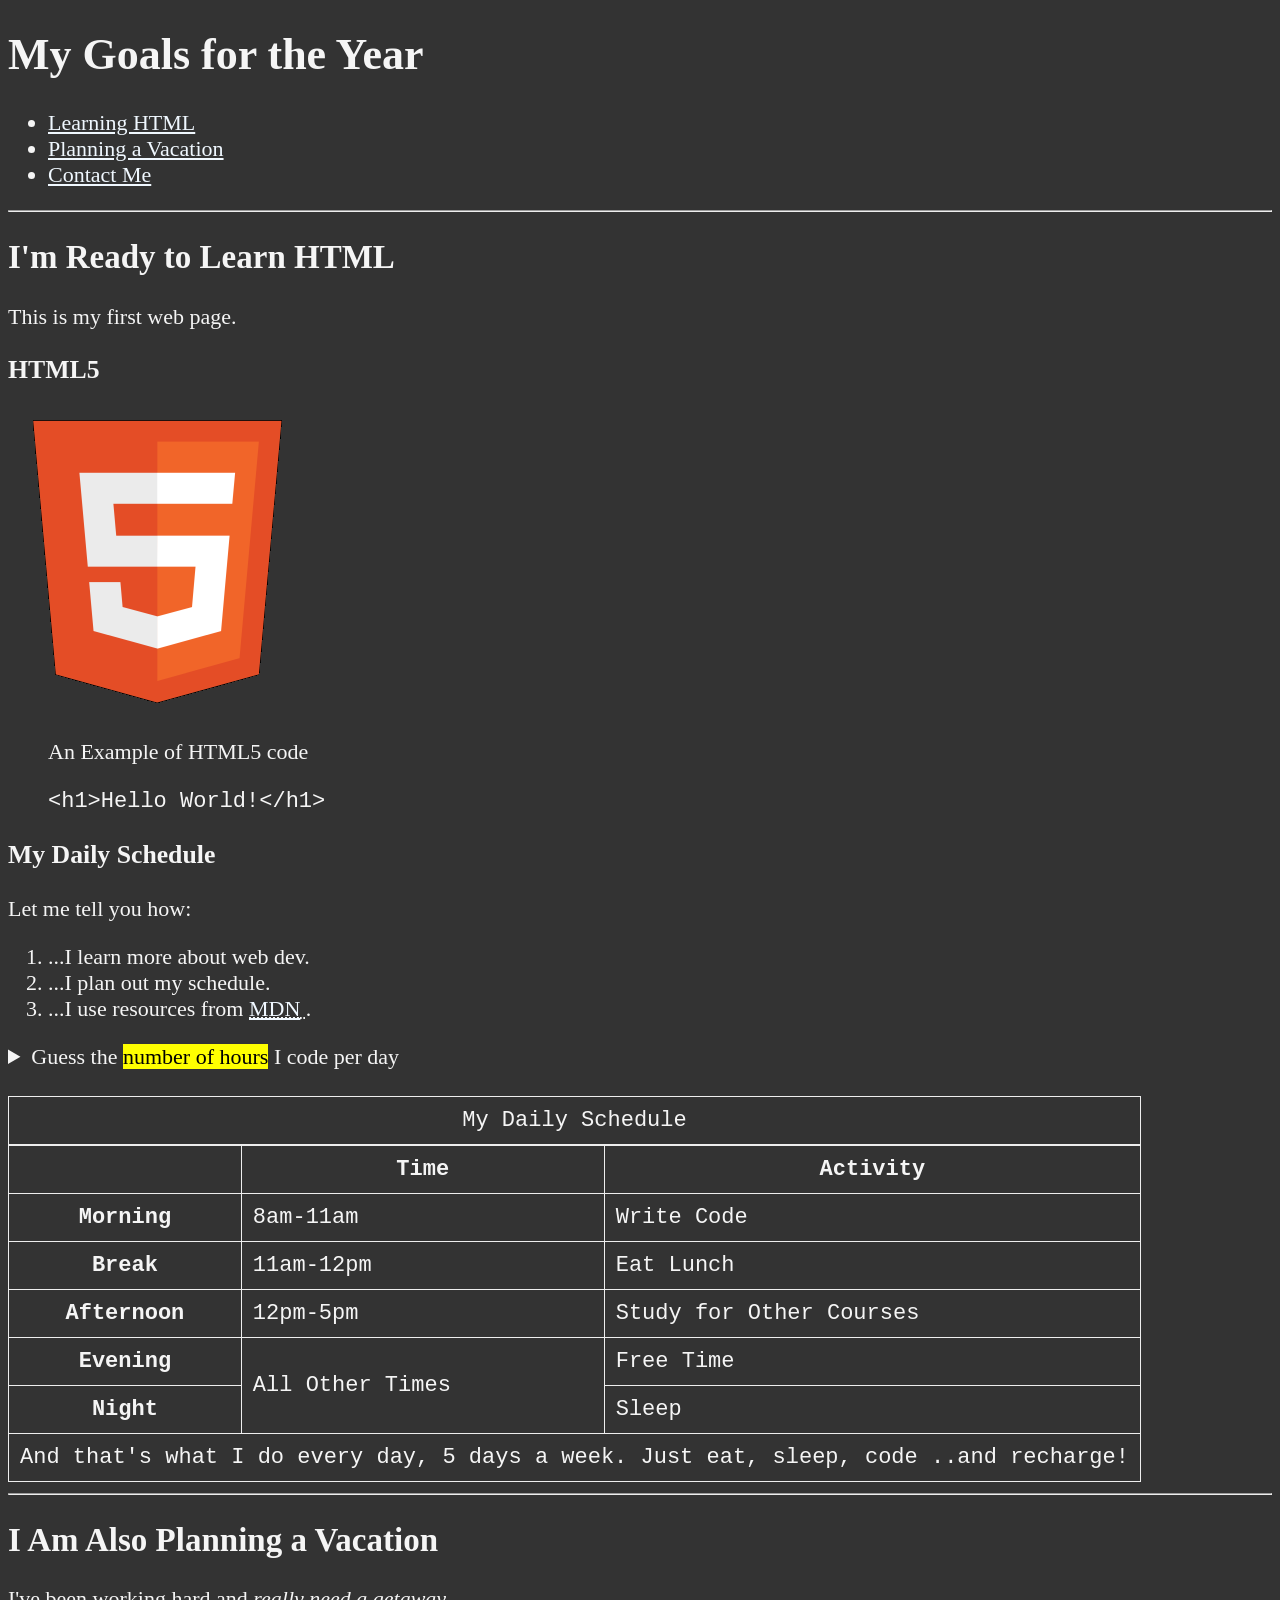
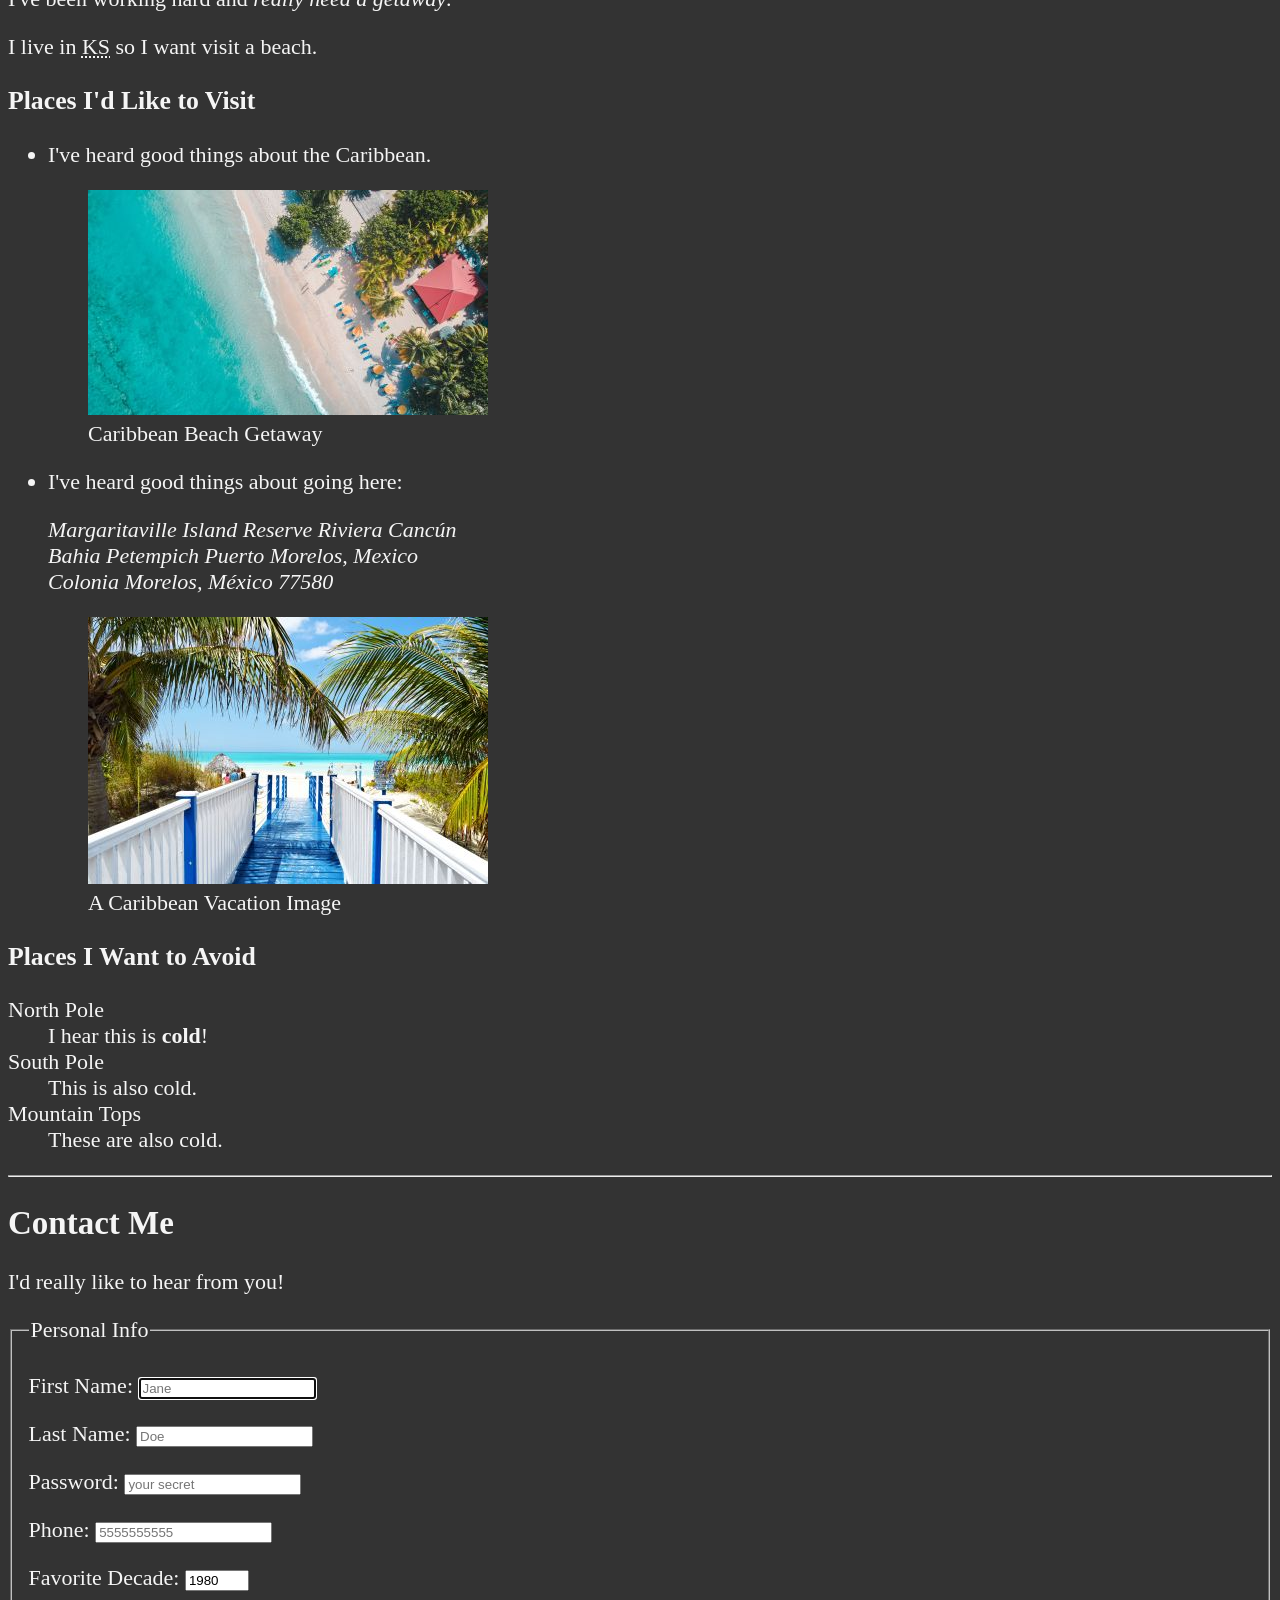
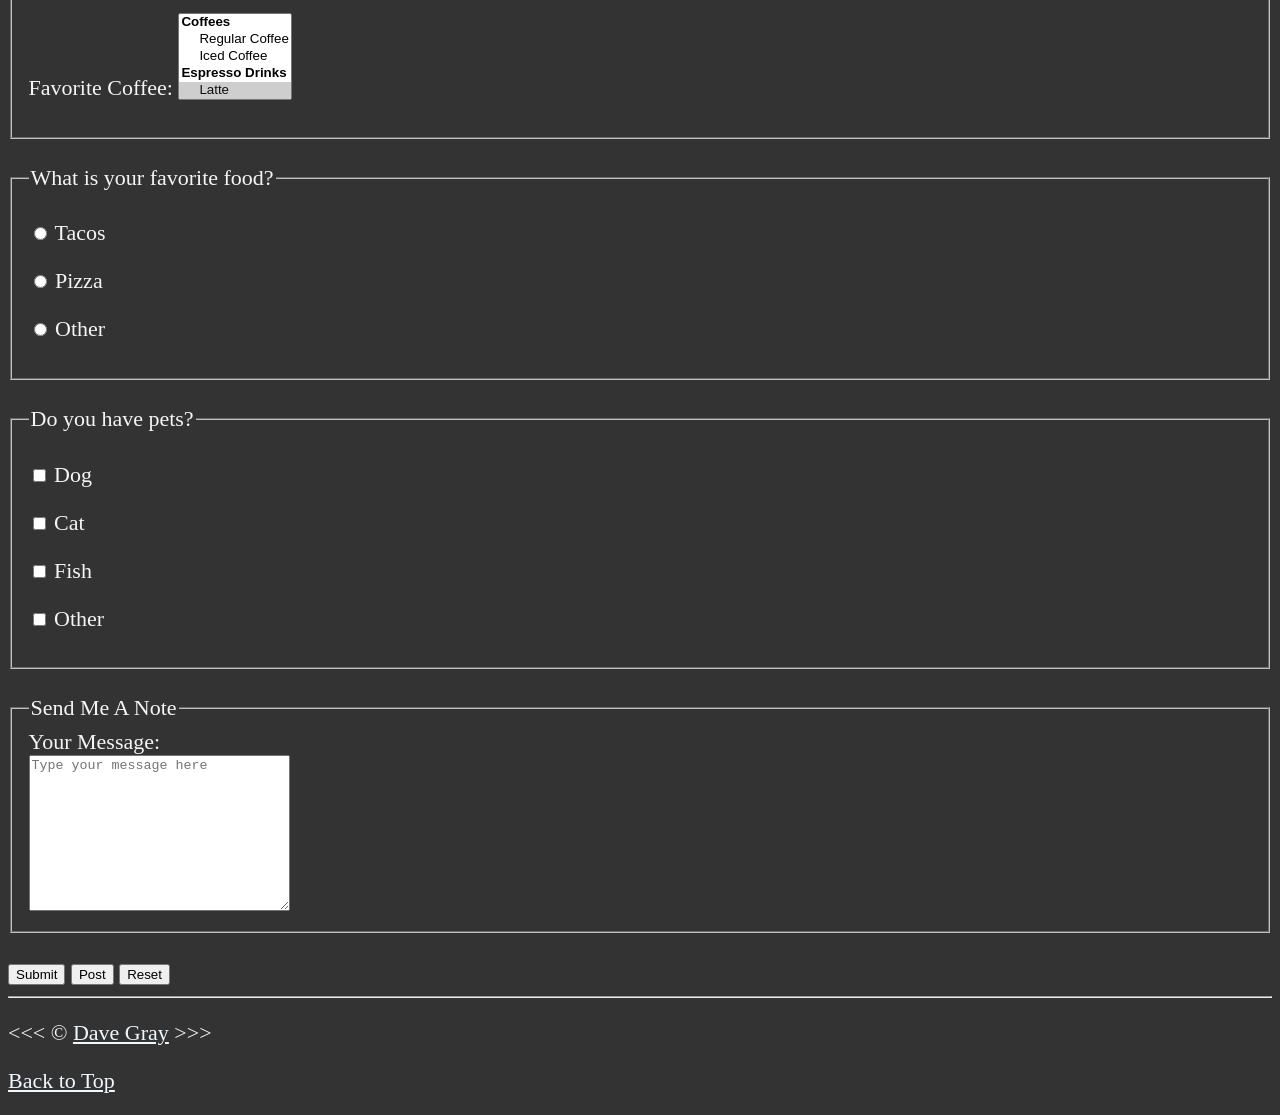
<file: index.html>
<!doctype html>
<html lang="en">
  <head>
    <meta charset="UTF-8" />
    <meta name="author" content="Dave Gray" />
    <meta
      name="description"
      content="This page contains all the things I am learning how to create as I learn HTML."
    />
    <title>My First Web Page</title>
    <link rel="icon" href="html5.png" type="image/x-icon" />
    <link rel="stylesheet" href="main.css" type="text/css" />
  </head>

  <body>
    <header>
      <h1>My Goals for the Year</h1>

      <nav aria-label="primary-navigation">
        <ul>
          <li>
            <a href="#html">Learning HTML</a>
          </li>
          <li>
            <a href="#vacation">Planning a Vacation</a>
          </li>
          <li>
            <a href="#contact">Contact Me</a>
          </li>
        </ul>
      </nav>
    </header>

    <hr />
    <main>
      <article id="html">
        <h2>I'm Ready to Learn HTML</h2>
        <p>This is my first web page.</p>
        <section>
          <h3>HTML5</h3>
          <img
            src="img/html_logo_300x300.png"
            alt="HTML5 Logo"
            title="I am learning HTML5"
            width="300"
            height="300"
          />
          <figure>
            <figcaption>An Example of HTML5 code</figcaption>
            <p>
              <code>&lt;h1&gt;Hello World!&lt;/h1&gt;</code>
            </p>
          </figure>
        </section>
        <section>
          <h3>My Daily Schedule</h3>
          <p>Let me tell you how:</p>
          <ol>
            <li>...I learn more about web dev.</li>
            <li>...I plan out my schedule.</li>
            <li>
              ...I use resources from
              <abbr title="Mozilla Developer Network">
                <a href="https://developer.mozilla.org/">MDN</a> </abbr
              >.
            </li>
          </ol>
          <aside>
            <details>
              <summary>
                Guess the <mark>number of hours</mark> I code per day
              </summary>
              <p>
                I start at <time datetime="08:00">8 am</time> and I write code
                for <time datetime="PT3H">3 hours</time> every morning.
              </p>
            </details>
          </aside>
          <br />
          <table>
            <caption>
              My Daily Schedule
            </caption>
            <thead>
              <tr>
                <th>&nbsp;</th>
                <th scope="col">Time</th>
                <th scope="col">Activity</th>
              </tr>
            </thead>
            <tbody>
              <tr>
                <th scope="row">Morning</th>
                <td>
                  <time datetime="08:00">8am</time>-<time datetime="11:00"
                    >11am</time
                  >
                </td>
                <td>Write Code</td>
              </tr>
              <tr>
                <th scope="row">Break</th>
                <td>
                  <time datetime="11:00">11am</time>-<time datetime="12:00"
                    >12pm</time
                  >
                </td>
                <td>Eat Lunch</td>
              </tr>
              <tr>
                <th scope="row">Afternoon</th>
                <td>
                  <time datetime="12:00">12pm</time>-<time datetime="17:00"
                    >5pm</time
                  >
                </td>
                <td>Study for Other Courses</td>
              </tr>
              <tr>
                <th scope="row">Evening</th>
                <td rowspan="2">All Other Times</td>
                <td>Free Time</td>
              </tr>
              <tr>
                <th scope="row">Night</th>
                <td>Sleep</td>
              </tr>
            </tbody>
            <tfoot>
              <tr>
                <td colspan="3">
                  And that's what I do every day, 5 days a week. Just eat,
                  sleep, code ..and recharge!
                </td>
              </tr>
            </tfoot>
          </table>
        </section>
      </article>

      <hr />

      <article id="vacation">
        <h2>I Am Also Planning a Vacation</h2>
        <p>I've been working hard and <em>really need a getaway</em>.</p>
        <p>I live in <abbr title="Kansas">KS</abbr> so I want visit a beach.</p>

        <section>
          <h3>Places I'd Like to Visit</h3>
          <ul>
            <li>
              <p>I've heard good things about the Caribbean.</p>
              <figure>
                <img
                  src="img/caribbean.jpg"
                  alt="Caribbean Beach"
                  title="I want to visit a Caribbean beach."
                  width="400"
                  height="225"
                  loading="lazy"
                />
                <figcaption>Caribbean Beach Getaway</figcaption>
              </figure>
            </li>
            <li>
              <p>I've heard good things about going here:</p>
              <address>
                Margaritaville Island Reserve Riviera Cancún<br />
                Bahia Petempich Puerto Morelos, Mexico<br />
                Colonia Morelos, México 77580
              </address>
              <figure>
                <img
                  src="img/vacation.jpg"
                  alt="Cancun Vacation"
                  title="It's 5 o'Clock Somewhere!"
                  width="400"
                  height="267"
                  loading="lazy"
                />
                <figcaption>A Caribbean Vacation Image</figcaption>
              </figure>
            </li>
          </ul>
        </section>
        <!-- TODO: Add more places -->
        <section>
          <h3>Places I Want to Avoid</h3>
          <dl>
            <dt>North Pole</dt>
            <dd>I hear this is <strong>cold</strong>!</dd>

            <dt>South Pole</dt>
            <dd>This is also cold.</dd>

            <dt>Mountain Tops</dt>
            <dd>These are also cold.</dd>
          </dl>
        </section>
      </article>

      <hr />

      <article id="contact">
        <h2>Contact Me</h2>
        <p>I'd really like to hear from you!</p>

        <form action="https://httpbin.org/get" method="get">
          <fieldset>
            <legend>Personal Info</legend>
            <p>
              <label for="firstName">First Name:</label>
              <input
                type="text"
                name="firstName"
                id="firstName"
                placeholder="Jane"
                autocomplete="on"
                required
                autofocus
              />
            </p>
            <p>
              <label for="lastName">Last Name:</label>
              <input
                type="text"
                name="lastName"
                id="lastName"
                placeholder="Doe"
                autocomplete="on"
                required
              />
            </p>
            <p>
              <label for="password">Password:</label>
              <input
                type="password"
                name="password"
                id="password"
                placeholder="your secret"
                required
              />
            </p>
            <p>
              <label for="phone">Phone:</label>
              <input
                type="tel"
                name="phone"
                id="phone"
                placeholder="5555555555"
                pattern="[0-9]{3}[0-9]{3}[0-9]{4}"
                required
              />
            </p>
            <p>
              <label for="decade">Favorite Decade:</label>
              <input
                type="number"
                name="decade"
                id="decade"
                min="1950"
                max="2020"
                step="10"
                value="1980"
              />
            </p>
            <p>
              <label for="coffee">Favorite Coffee:</label>
              <select name="coffee" id="coffee" multiple size="5">
                <optgroup label="Coffees">
                  <option value="regular coffee">Regular Coffee</option>
                  <option value="iced coffee">Iced Coffee</option>
                </optgroup>
                <optgroup label="Espresso Drinks">
                  <option value="latte" selected>Latte</option>
                  <option value="cappuccino">Cappuccino</option>
                  <option value="cortado">Cortado</option>
                  <option value="americano">Americano</option>
                </optgroup>
                <option value="other">Other</option>
              </select>
            </p>
            <!-- <p>
                    <label for="coffee">Favorite Coffee:</label>
                    <input type="text" name="coffee" id="coffee" list="coffee-list">
                    <datalist id="coffee-list">
                        <option value="coffee">
                        <option value="latte">
                        <option value="espresso">
                        <option value="cortado">
                        <option value="americano">
                        <option value="other">
                    </datalist>
                </p> -->
          </fieldset>
          <br />
          <fieldset>
            <legend>What is your favorite food?</legend>
            <p>
              <input type="radio" name="food" id="tacos" value="tacos" />
              <label for="tacos">Tacos</label>
            </p>
            <p>
              <input type="radio" name="food" id="pizza" value="pizza" />
              <label for="pizza">Pizza</label>
            </p>
            <p>
              <input type="radio" name="food" id="other" value="other" />
              <label for="other">Other</label>
            </p>
          </fieldset>
          <br />
          <fieldset>
            <legend>Do you have pets?</legend>
            <p>
              <input type="checkbox" name="pets" id="dog" value="dog" />
              <label for="dog">Dog</label>
            </p>
            <p>
              <input type="checkbox" name="pets" id="cat" value="cat" />
              <label for="cat">Cat</label>
            </p>
            <p>
              <input type="checkbox" name="pets" id="fish" value="fish" />
              <label for="fish">Fish</label>
            </p>
            <p>
              <input
                type="checkbox"
                name="pets"
                id="otherPet"
                value="otherPet"
              />
              <label for="otherPet">Other</label>
            </p>
          </fieldset>
          <br />
          <fieldset>
            <legend>Send Me A Note</legend>
            <label for="message">Your Message:</label>
            <br />
            <textarea
              name="message"
              id="message"
              cols="30"
              rows="10"
              placeholder="Type your message here"
            ></textarea>
          </fieldset>
          <br />
          <button type="submit">Submit</button>
          <button
            type="submit"
            formaction="https://httpbin.org/post"
            formmethod="post"
          >
            Post
          </button>
          <button type="reset">Reset</button>
        </form>
      </article>
    </main>
    <hr />
    <footer>
      <p>&lt;&lt;&lt; &copy; <a href="about.html">Dave Gray</a> &gt;&gt;&gt;</p>
      <p>
        <a href="#">Back to Top</a>
      </p>
    </footer>
  </body>
</html>
</file>
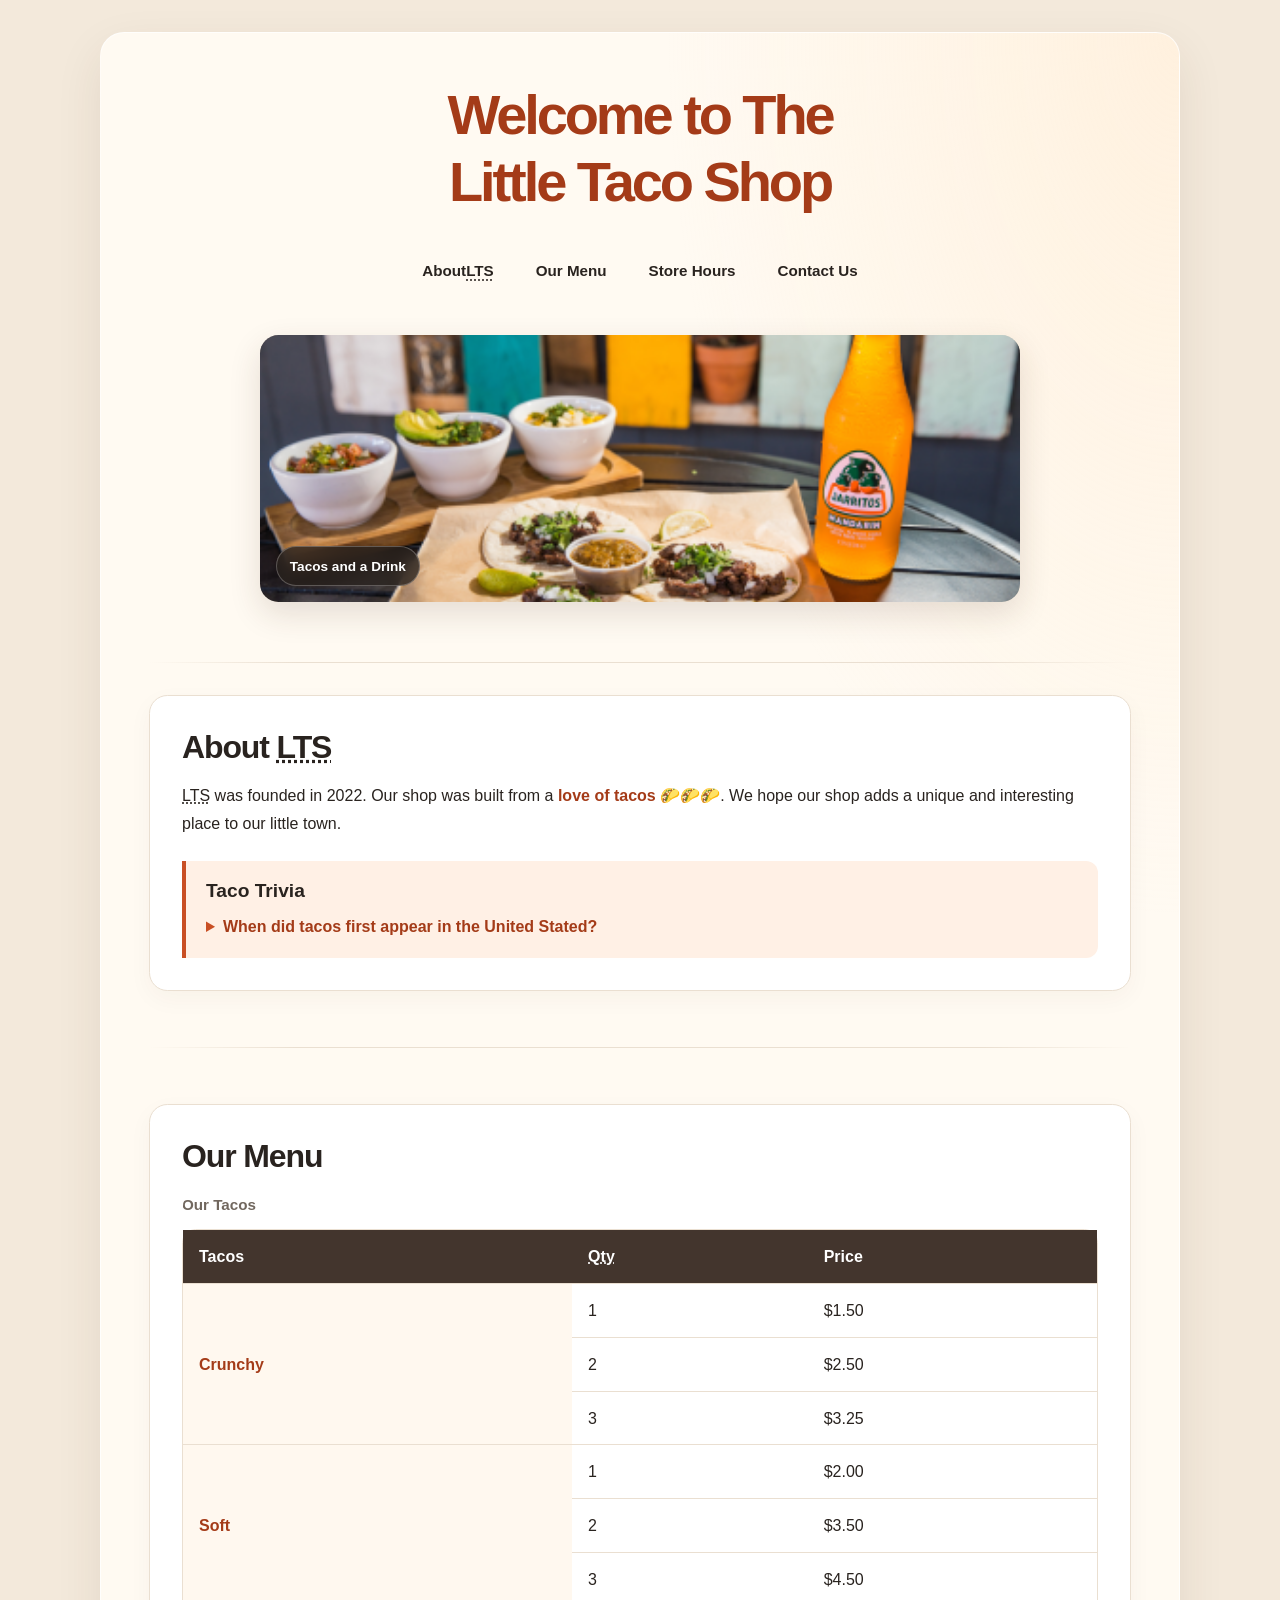
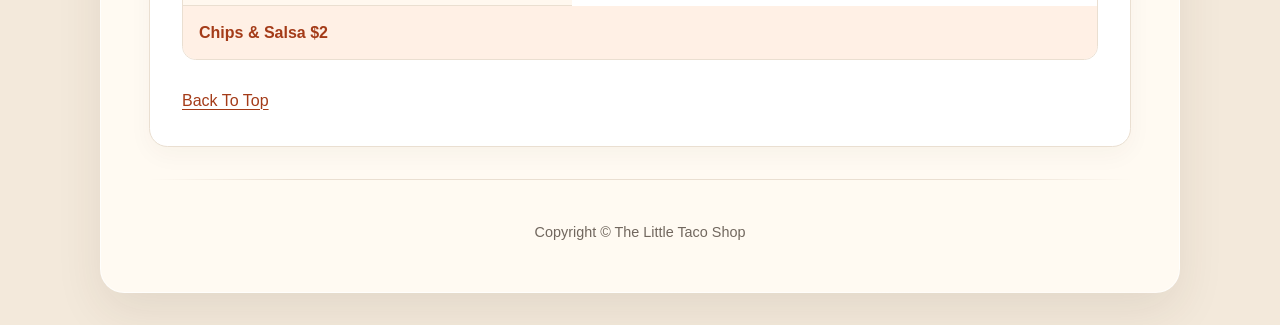
<file: projeto-recapitulacao/index.html>
<!doctype html>
<html lang="en">
  <head>
    <meta charset="UTF-8" />
    <meta name="author" content="Dave Gray" />
    <meta
      name="description"
      content="The official website for The Little Taco Shop"
    />
    <title>The Little Taco Shop</title>
    <link rel="icon" href="images/favicon.ico" type="image/x-icon" />
    <link rel="stylesheet" href="css/style.css" />
  </head>

  <body>
    <header>
      <h1>Welcome to The Little Taco Shop</h1>
      <nav>
        <ul>
          <li>
            <a href="#about"
              >About <abbr title="The Little Taco Shop">LTS</abbr></a
            >
          </li>
          <li>
            <a href="#menu">Our Menu</a>
          </li>
          <li>
            <a href="hours.html">Store Hours</a>
          </li>
          <li>
            <a href="contact.html">Contact Us</a>
          </li>
        </ul>
      </nav>

      <figure>
        <img
          src="images/tacos_and_drink_400x267.png"
          alt="Tacos and a Drink"
          title="We love tacos!"
          width="400"
          height="267"
        />
        <figcaption>Tacos and a Drink</figcaption>
      </figure>
    </header>
    <hr />
    <main>
      <article id="about">
        <h2>About <abbr title="The Little Taco Shop">LTS</abbr></h2>
        <p>
          <abbr title="The Little Taco Shop">LTS</abbr> was founded in
          <time datetime="2022">2022</time>. Our shop was built from a
          <strong>love of tacos</strong> 🌮🌮🌮. We hope our shop adds a unique
          and interesting place to our little town.
        </p>
        <aside>
          <h3>Taco Trivia</h3>
          <details>
            <summary>When did tacos first appear in the United Stated?</summary>
            <p>
              Jeffrey M. Pilcher, taco historian and professor of history at the
              University of Minnesota, says the earliest mention of tacos in the
              United States are in a newspaper from
              <time datetime="1905">1905</time>. (Source:
              <cite
                ><a
                  href="https://www.smithsonianmag.com/arts-culture/where-did-the-taco-come-from-81228162/"
                  target="_blank"
                  >Smithsonian Magazine</a
                ></cite
              >)
            </p>
          </details>
        </aside>
      </article>
      <hr />
      <article id="menu">
        <h2>Our Menu</h2>
        <table>
          <caption>
            Our Tacos
          </caption>
          <thead>
            <tr>
              <th>Tacos</th>
              <th scope="col"><abbr title="Quantity">Qty</abbr></th>
              <th scope="col">Price</th>
            </tr>
          </thead>
          <tbody>
            <tr>
              <th scope="row" rowspan="3">Crunchy</th>
              <td>1</td>
              <td>$1.50</td>
            </tr>
            <tr>
              <td>2</td>
              <td>$2.50</td>
            </tr>
            <tr>
              <td>3</td>
              <td>$3.25</td>
            </tr>
            <tr>
              <th scope="row" rowspan="3">Soft</th>
              <td>1</td>
              <td>$2.00</td>
            </tr>
            <tr>
              <td>2</td>
              <td>$3.50</td>
            </tr>
            <tr>
              <td>3</td>
              <td>$4.50</td>
            </tr>
          </tbody>
          <tfoot>
            <tr>
              <td colspan="3">Chips &amp; Salsa $2</td>
            </tr>
          </tfoot>
        </table>
        <br />
        <p>
          <a href="#">Back To Top</a>
        </p>
      </article>
    </main>
    <hr />
    <footer>
      <p>Copyright &copy; The Little Taco Shop</p>
    </footer>
  </body>
</html>
</file>
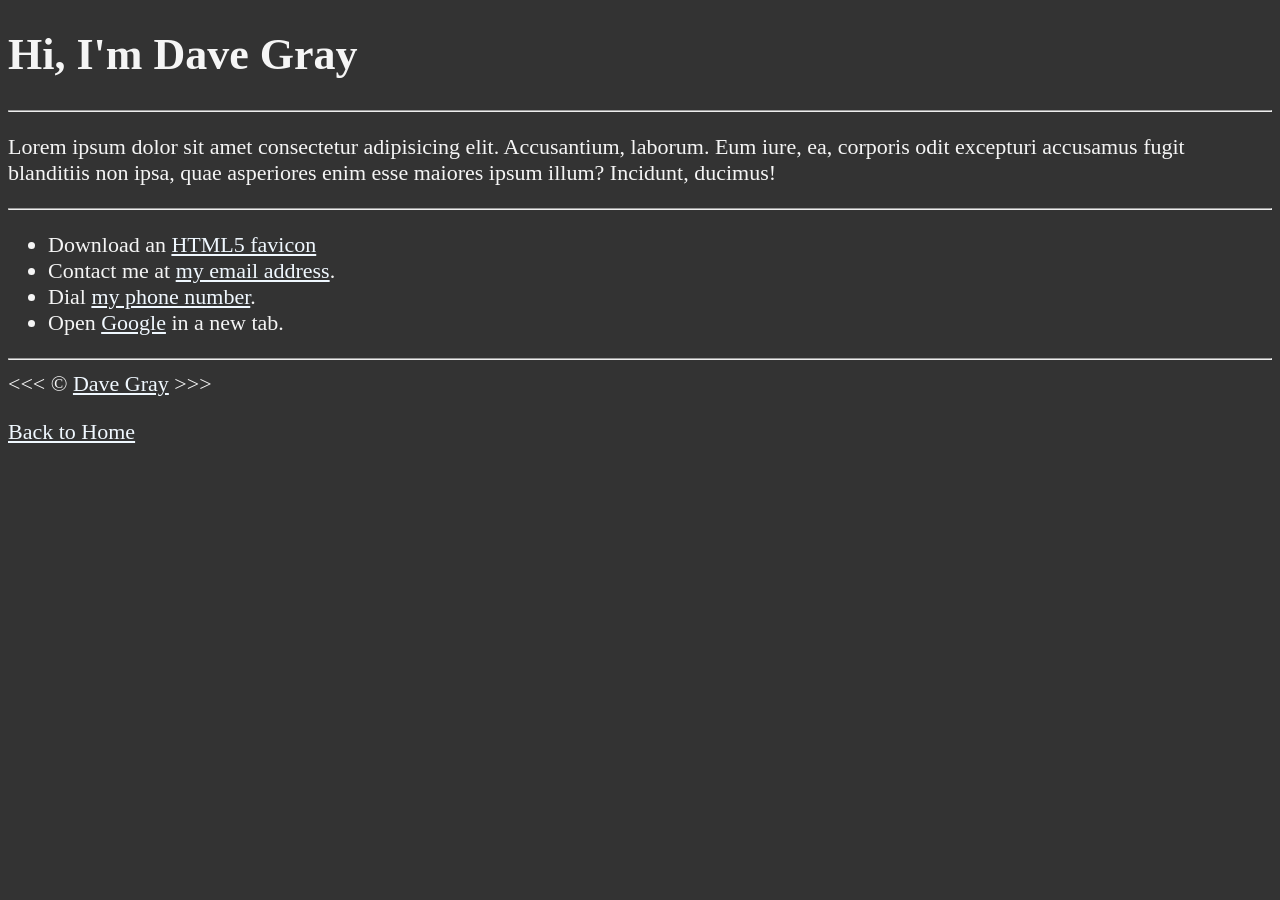
<file: about.html>
<!doctype html>
<html lang="en">
  <head>
    <meta charset="UTF-8" />
    <meta name="author" content="Dave Gray" />
    <meta
      name="description"
      content="Hi, I'm Dave Gray. This page is about me."
    />
    <title>About Me</title>
    <link rel="icon" href="html5.png" type="image/x-icon" />
    <link rel="stylesheet" href="main.css" type="text/css" />
  </head>

  <body>
    <h1>Hi, I'm Dave Gray</h1>

    <hr />

    <p>
      Lorem ipsum dolor sit amet consectetur adipisicing elit. Accusantium,
      laborum. Eum iure, ea, corporis odit excepturi accusamus fugit blanditiis
      non ipsa, quae asperiores enim esse maiores ipsum illum? Incidunt,
      ducimus!
    </p>

    <hr />

    <ul>
      <li>Download an <a href="html5.png" download>HTML5 favicon</a></li>
      <li>
        Contact me at <a href="mailto:random@email.com">my email address</a>.
      </li>
      <li>Dial <a href="tel:+1234567890">my phone number</a>.</li>
      <li>
        Open <a href="https://www.google.com/" target="_blank">Google</a> in a
        new tab.
      </li>
    </ul>

    <hr />
    &lt;&lt;&lt; &copy; <a href="about.html">Dave Gray</a> &gt;&gt;&gt;
    <p>
      <a href="/">Back to Home</a>
    </p>
  </body>
</html>
</file>
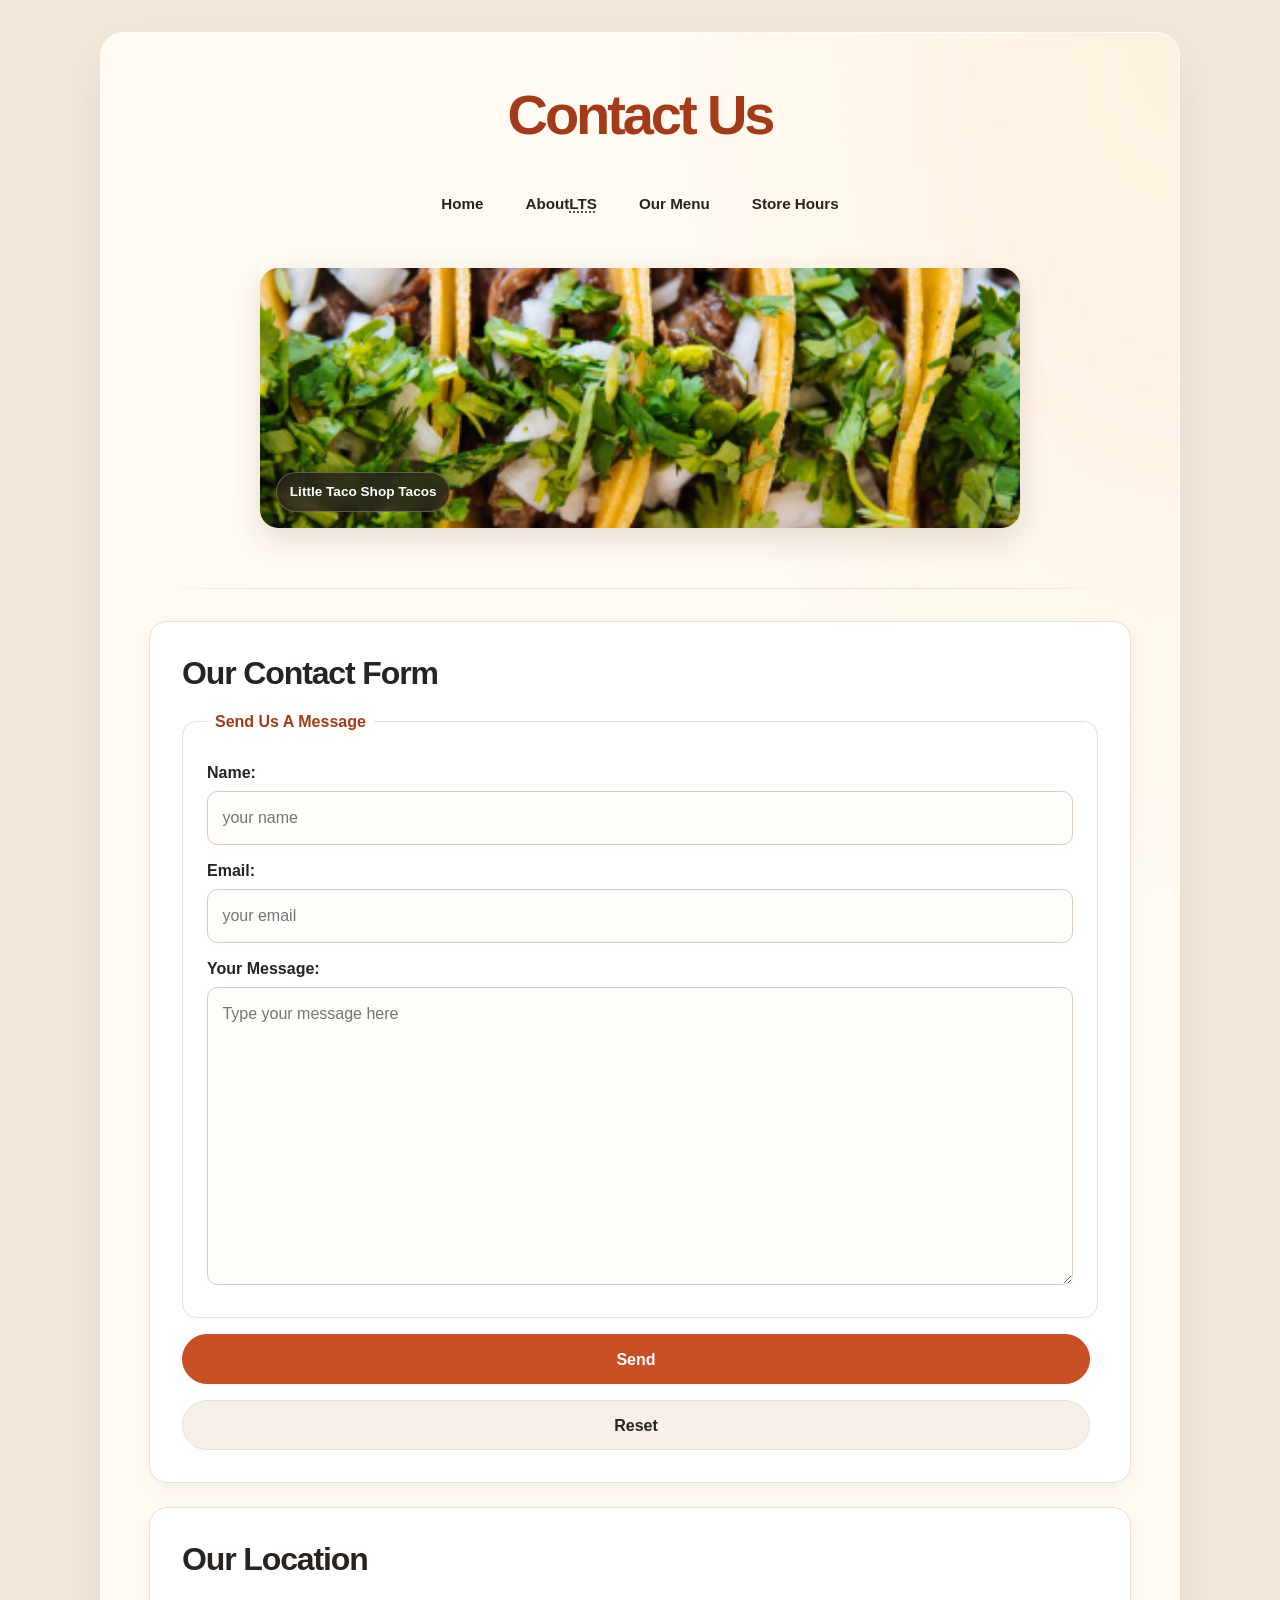
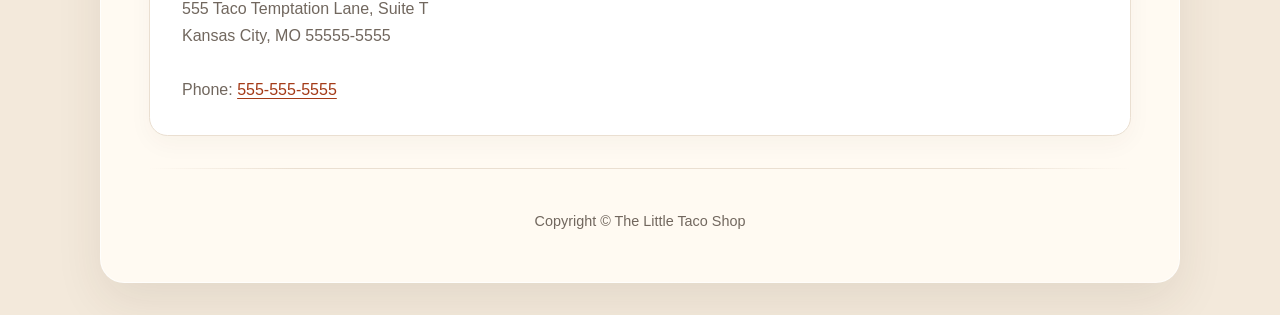
<file: projeto-recapitulacao/contact.html>
<!doctype html>
<html lang="en">
  <head>
    <meta charset="UTF-8" />
    <meta name="author" content="Dave Gray" />
    <meta
      name="description"
      content="Contact information for The Little Taco Shop"
    />
    <title>Contact Us - LTS</title>
    <link rel="icon" href="images/favicon.ico" type="image/x-icon" />
    <link rel="stylesheet" href="css/style.css" />
  </head>

  <body>
    <header>
      <h1>Contact Us</h1>
      <nav>
        <ul>
          <li>
            <a href="index.html">Home</a>
          </li>
          <li>
            <a href="index.html#about"
              >About <abbr title="The Little Taco Shop">LTS</abbr></a
            >
          </li>
          <li>
            <a href="index.html#menu">Our Menu</a>
          </li>
          <li>
            <a href="hours.html">Store Hours</a>
          </li>
        </ul>
      </nav>

      <figure>
        <img
          src="images/tacos_close_up_400x260.png"
          alt="Little Taco Shop Tacos"
          title="Tacos ready to eat!"
          width="400"
          height="260"
        />
        <figcaption>Little Taco Shop Tacos</figcaption>
      </figure>
    </header>
    <hr />
    <main>
      <section>
        <h2>Our Contact Form</h2>

        <form action="https://httpbin.org/get" method="get">
          <fieldset>
            <legend>Send Us A Message</legend>
            <p>
              <label for="name">Name:</label>
              <input
                type="text"
                name="name"
                id="name"
                placeholder="your name"
                required
              />
            </p>
            <p>
              <label for="email">Email:</label>
              <input
                type="email"
                name="email"
                id="email"
                placeholder="your email"
                required
              />
            </p>
            <p>
              <label for="message">Your Message:</label>
              <br />
              <textarea
                name="message"
                id="message"
                cols="30"
                rows="10"
                placeholder="Type your message here"
              ></textarea>
            </p>
          </fieldset>
          <button type="submit">Send</button>
          <button type="reset">Reset</button>
        </form>
      </section>
      <section>
        <h2>Our Location</h2>
        <address>
          555 Taco Temptation Lane, Suite T<br />
          Kansas City, MO 55555-5555
          <br /><br />
          Phone: <a href="tel:+5555555555">555-555-5555</a>
        </address>
      </section>
    </main>
    <hr />
    <footer>
      <p>Copyright &copy; The Little Taco Shop</p>
    </footer>
  </body>
</html>
</file>
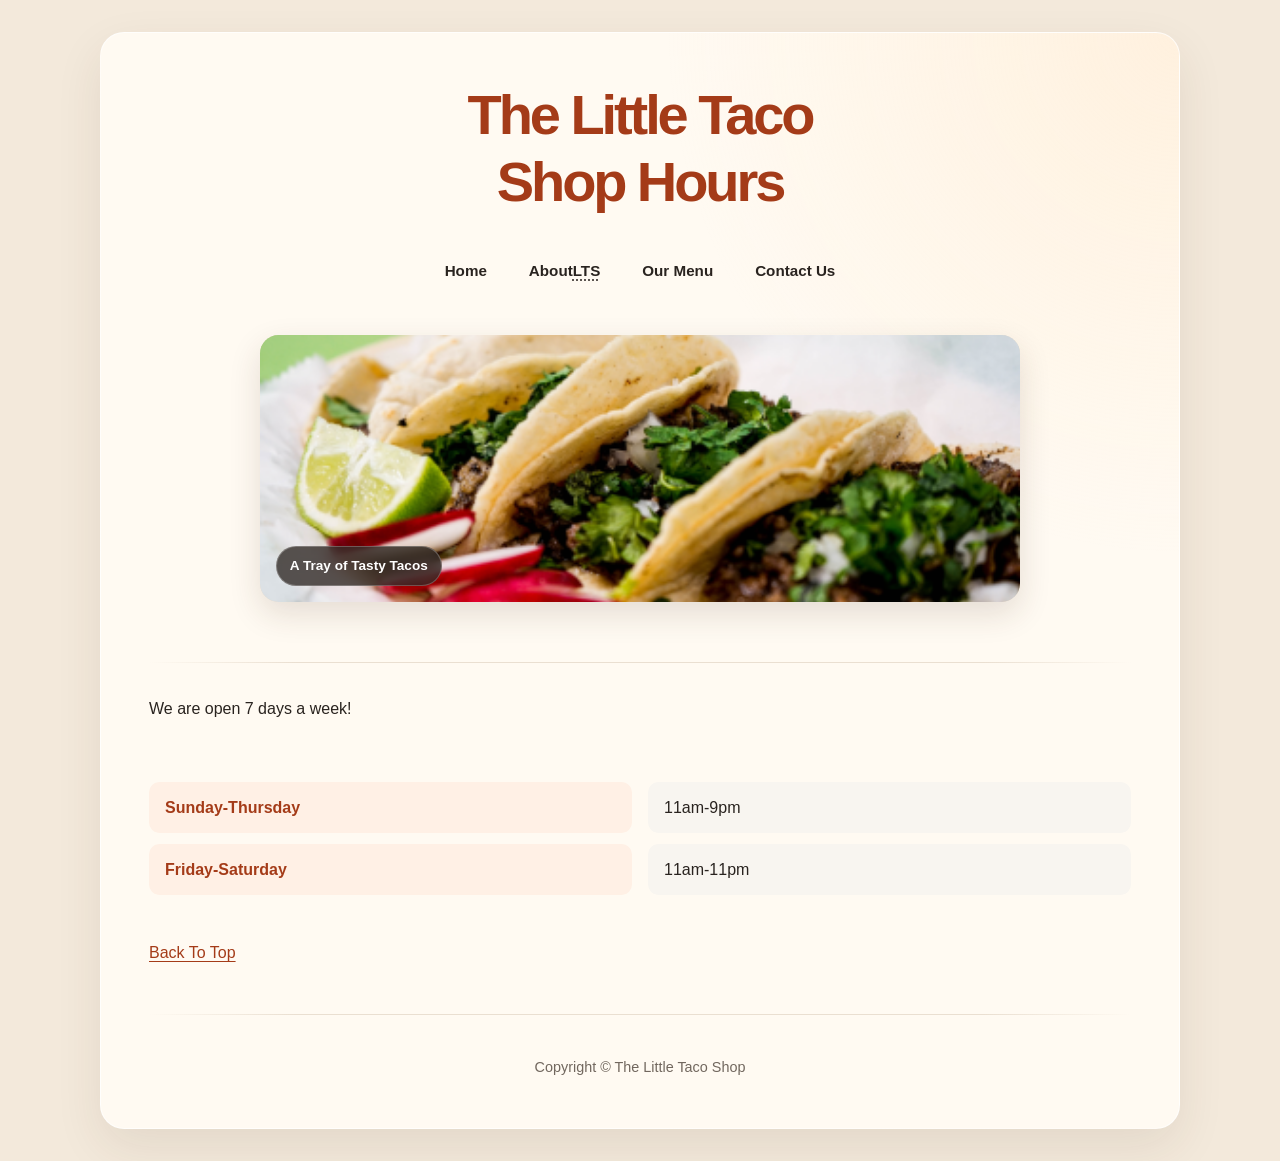
<file: projeto-recapitulacao/hours.html>
<!doctype html>
<html lang="en">
  <head>
    <meta charset="UTF-8" />
    <meta name="author" content="Dave Gray" />
    <meta name="description" content="Store Hours for The Little Taco Shop" />
    <title>LTS Hours</title>
    <link rel="icon" href="images/favicon.ico" type="image/x-icon" />
    <link rel="stylesheet" href="css/style.css" />
  </head>

  <body>
    <header>
      <h1>The Little Taco Shop Hours</h1>
      <nav>
        <ul>
          <li>
            <a href="index.html">Home</a>
          </li>
          <li>
            <a href="index.html#about"
              >About <abbr title="The Little Taco Shop">LTS</abbr></a
            >
          </li>
          <li>
            <a href="index.html#menu">Our Menu</a>
          </li>
          <li>
            <a href="contact.html">Contact Us</a>
          </li>
        </ul>
      </nav>

      <figure>
        <img
          src="images/tacos_tray_400x267.png"
          alt="A Tray of Tasty Tacos"
          title="We love trays of tacos!"
          width="400"
          height="267"
        />
        <figcaption>A Tray of Tasty Tacos</figcaption>
      </figure>
    </header>
    <hr />
    <main>
      <p>We are open 7 days a week!</p>
      <dl>
        <dt>Sunday-Thursday</dt>
        <dd>11am-9pm</dd>
        <dt>Friday-Saturday</dt>
        <dd>11am-11pm</dd>
      </dl>
      <p>
        <a href="#">Back To Top</a>
      </p>
    </main>
    <hr />
    <footer>
      <p>Copyright &copy; The Little Taco Shop</p>
    </footer>
  </body>
</html>
</file>
<file: main.css>
html {
    font-size: 22px;
}

body {
    background-color: #333;
    color: whitesmoke;
}

a {
    color: aliceblue;
}

a:visited {
    color: lightgray;
}

a:hover, a:active {
    color: #eee;
}

table, tr, th, td, caption {
    border: 1px solid #eee;
    font-family: 'Courier New', Courier, monospace;
    border-collapse: collapse;
    padding: 0.5rem;
}
</file>
<file: projeto-recapitulacao/css/style.css>
:root {
    color-scheme: light;
    font-family: "Segoe UI", Tahoma, Geneva, Verdana, sans-serif;
    font-synthesis: none;
    text-rendering: optimizeLegibility;
    --ink: #29231f;
    --muted: #71675e;
    --paper: #fffaf2;
    --surface: #ffffff;
    --accent: #c94f24;
    --accent-dark: #a43b18;
    --accent-soft: #fff0e5;
    --line: #eadfd1;
    --shadow: 0 18px 48px rgb(70 43 25 / 9%);
}

html {
    min-width: 320px;
    scroll-behavior: smooth;
    scroll-padding-top: 1.5rem;
    background: #f3e9db;
}

body {
    box-sizing: border-box;
    width: min(100% - 2rem, 1080px);
    min-height: 100vh;
    margin: 2rem auto;
    padding: clamp(1.25rem, 4vw, 3rem);
    overflow-wrap: break-word;
    color: var(--ink);
    background:
        radial-gradient(ellipse at top right, rgb(255 232 203 / 50%), transparent 32rem),
        var(--paper);
    border: 1px solid rgb(255 255 255 / 75%);
    border-radius: 1.5rem;
    box-shadow: var(--shadow);
    line-height: 1.7;
}

::selection {
    color: #fff;
    background: var(--accent);
}

a {
    color: var(--accent-dark);
    text-decoration-thickness: 1px;
    text-underline-offset: 0.2em;
    transition: color 180ms ease, background-color 180ms ease, transform 180ms ease;
}

a:hover {
    color: var(--accent);
}

a:focus-visible,
button:focus-visible,
input:focus-visible,
textarea:focus-visible,
summary:focus-visible {
    outline: 3px solid #e79a38;
    outline-offset: 4px;
}

header {
    padding-bottom: 1.75rem;
}

h1,
h2,
h3 {
    color: var(--ink);
    line-height: 1.2;
    text-wrap: balance;
}

h1 {
    max-width: 18ch;
    margin: 0 auto 1.5rem;
    color: var(--accent-dark);
    font-size: clamp(2rem, 5vw, 3.5rem);
    font-weight: 800;
    letter-spacing: -0.055em;
    text-align: center;
}

h2 {
    margin: 0 0 1rem;
    font-size: clamp(1.5rem, 3vw, 2rem);
    letter-spacing: -0.035em;
}

h3 {
    margin: 0 0 0.65rem;
    font-size: 1.2rem;
}

nav {
    margin: 0 auto 2rem;
}

nav ul {
    display: flex;
    flex-wrap: wrap;
    justify-content: center;
    gap: 0.5rem;
    margin: 0;
    padding: 0;
    list-style: none;
}

nav a {
    display: inline-flex;
    align-items: center;
    min-height: 2.75rem;
    padding: 0.55rem 1rem;
    color: var(--ink);
    border: 1px solid transparent;
    border-radius: 999px;
    font-size: 0.95rem;
    font-weight: 650;
    text-decoration: none;
}

nav a:hover {
    color: var(--accent-dark);
    background: var(--accent-soft);
    border-color: #f3d3bd;
    transform: translateY(-2px);
}

figure {
    position: relative;
    max-width: 760px;
    margin: 0 auto;
    overflow: hidden;
    background: #f0dfca;
    border-radius: 1.15rem;
    box-shadow: 0 12px 32px rgb(70 43 25 / 14%);
}

figure img {
    display: block;
    width: 100%;
    max-height: 430px;
    aspect-ratio: 3 / 1.65;
    object-fit: cover;
    transition: transform 450ms cubic-bezier(0.2, 0.7, 0.2, 1);
}

figure:hover img {
    transform: scale(1.035);
}

figcaption {
    position: absolute;
    right: 1rem;
    bottom: 1rem;
    left: 1rem;
    width: fit-content;
    max-width: calc(100% - 2rem);
    padding: 0.45rem 0.8rem;
    color: #fff;
    background: rgb(41 35 31 / 76%);
    border: 1px solid rgb(255 255 255 / 24%);
    border-radius: 999px;
    font-size: 0.85rem;
    font-weight: 600;
    backdrop-filter: blur(8px);
}

hr {
    height: 1px;
    margin: 2rem 0;
    background: linear-gradient(90deg, transparent, var(--line) 15%, var(--line) 85%, transparent);
    border: 0;
}

main {
    display: grid;
    gap: 1.5rem;
}

article,
main > section {
    padding: clamp(1.25rem, 3vw, 2rem);
    background: var(--surface);
    border: 1px solid var(--line);
    border-radius: 1.15rem;
    box-shadow: 0 8px 24px rgb(70 43 25 / 4%);
    transition: border-color 180ms ease, box-shadow 180ms ease, transform 180ms ease;
}

article:hover,
main > section:hover {
    border-color: #e8c7ab;
    box-shadow: 0 14px 34px rgb(70 43 25 / 8%);
    transform: translateY(-2px);
}

p {
    margin: 0 0 1rem;
}

article > p:last-child,
main > section > :last-child {
    margin-bottom: 0;
}

strong {
    color: var(--accent-dark);
}

aside {
    margin-top: 1.5rem;
    padding: 1.15rem 1.25rem;
    background: var(--accent-soft);
    border-left: 4px solid var(--accent);
    border-radius: 0 0.75rem 0.75rem 0;
}

aside p {
    margin: 0.75rem 0 0;
}

summary {
    color: var(--accent-dark);
    cursor: pointer;
    font-weight: 700;
}

summary::marker {
    color: var(--accent);
}

details[open] summary {
    margin-bottom: 0.5rem;
}

table {
    width: 100%;
    border-collapse: separate;
    border-spacing: 0;
    overflow: hidden;
    border: 1px solid var(--line);
    border-radius: 0.85rem;
    text-align: left;
}

caption {
    padding: 0 0 0.75rem;
    color: var(--muted);
    font-size: 0.95rem;
    font-weight: 650;
    text-align: left;
}

th,
td {
    padding: 0.8rem 1rem;
    border: 0;
    border-bottom: 1px solid var(--line);
}

thead th {
    color: #fff;
    background: #43352d;
}

tbody th[scope="row"] {
    color: var(--accent-dark);
    background: #fff8ef;
}

tbody tr {
    transition: background-color 160ms ease;
}

tbody tr:hover {
    background: #fff4e8;
}

tbody tr:last-child > * {
    border-bottom: 0;
}

tfoot td {
    color: var(--accent-dark);
    background: var(--accent-soft);
    border-bottom: 0;
    font-weight: 700;
}

dl {
    display: grid;
    grid-template-columns: minmax(10rem, 1fr) 1fr;
    gap: 0.65rem 1rem;
    margin: 1.25rem 0;
}

dt,
dd {
    margin: 0;
    padding: 0.75rem 1rem;
    border-radius: 0.65rem;
}

dt {
    color: var(--accent-dark);
    background: var(--accent-soft);
    font-weight: 700;
}

dd {
    background: #f8f5f0;
}

form {
    display: grid;
    gap: 1rem;
}

fieldset {
    display: grid;
    gap: 0.8rem;
    min-width: 0;
    margin: 0;
    padding: clamp(1rem, 3vw, 1.5rem);
    border: 1px solid var(--line);
    border-radius: 0.9rem;
}

legend {
    padding: 0 0.5rem;
    color: var(--accent-dark);
    font-weight: 750;
}

form p {
    margin: 0;
}

label {
    display: inline-block;
    margin-bottom: 0.3rem;
    font-weight: 650;
}

input,
textarea {
    box-sizing: border-box;
    width: 100%;
    padding: 0.75rem 0.9rem;
    color: var(--ink);
    background: #fffdfa;
    border: 1px solid #d9cbbc;
    border-radius: 0.65rem;
    font: inherit;
    transition: border-color 180ms ease, box-shadow 180ms ease, background-color 180ms ease;
}

input:hover,
textarea:hover {
    border-color: #c69b7b;
}

input:focus,
textarea:focus {
    background: #fff;
    border-color: var(--accent);
    box-shadow: 0 0 0 4px rgb(201 79 36 / 12%);
}

textarea {
    min-height: 10rem;
    resize: vertical;
}

button {
    min-height: 2.8rem;
    margin-right: 0.5rem;
    padding: 0.65rem 1.2rem;
    color: #fff;
    background: var(--accent);
    border: 1px solid var(--accent);
    border-radius: 999px;
    cursor: pointer;
    font: inherit;
    font-weight: 700;
    transition: background-color 180ms ease, box-shadow 180ms ease, transform 180ms ease;
}

button:hover {
    background: var(--accent-dark);
    box-shadow: 0 8px 18px rgb(164 59 24 / 22%);
    transform: translateY(-2px);
}

button[type="reset"] {
    color: var(--ink);
    background: #f6f0e8;
    border-color: var(--line);
}

button[type="reset"]:hover {
    background: #eee3d5;
    box-shadow: 0 8px 18px rgb(70 43 25 / 10%);
}

address {
    color: var(--muted);
    font-style: normal;
}

footer {
    padding-top: 0.5rem;
    color: var(--muted);
    font-size: 0.9rem;
    text-align: center;
}

footer p {
    margin: 0;
}

@media (max-width: 600px) {
    body {
        width: min(100% - 1rem, 1080px);
        margin: 0.5rem auto;
        padding: 1.25rem 1rem;
        border-radius: 1rem;
    }

    nav ul {
        gap: 0.25rem;
    }

    nav a {
        min-height: 2.5rem;
        padding: 0.45rem 0.75rem;
        font-size: 0.88rem;
    }

    figure img {
        aspect-ratio: 4 / 3;
    }

    dl {
        grid-template-columns: 1fr;
        gap: 0.35rem;
    }

    dd {
        margin-bottom: 0.4rem;
    }

    th,
    td {
        padding: 0.65rem 0.55rem;
    }
}

@media (prefers-reduced-motion: reduce) {
    *,
    *::before,
    *::after {
        scroll-behavior: auto !important;
        transition-duration: 0.01ms !important;
        animation-duration: 0.01ms !important;
        animation-iteration-count: 1 !important;
    }
}
</file>
